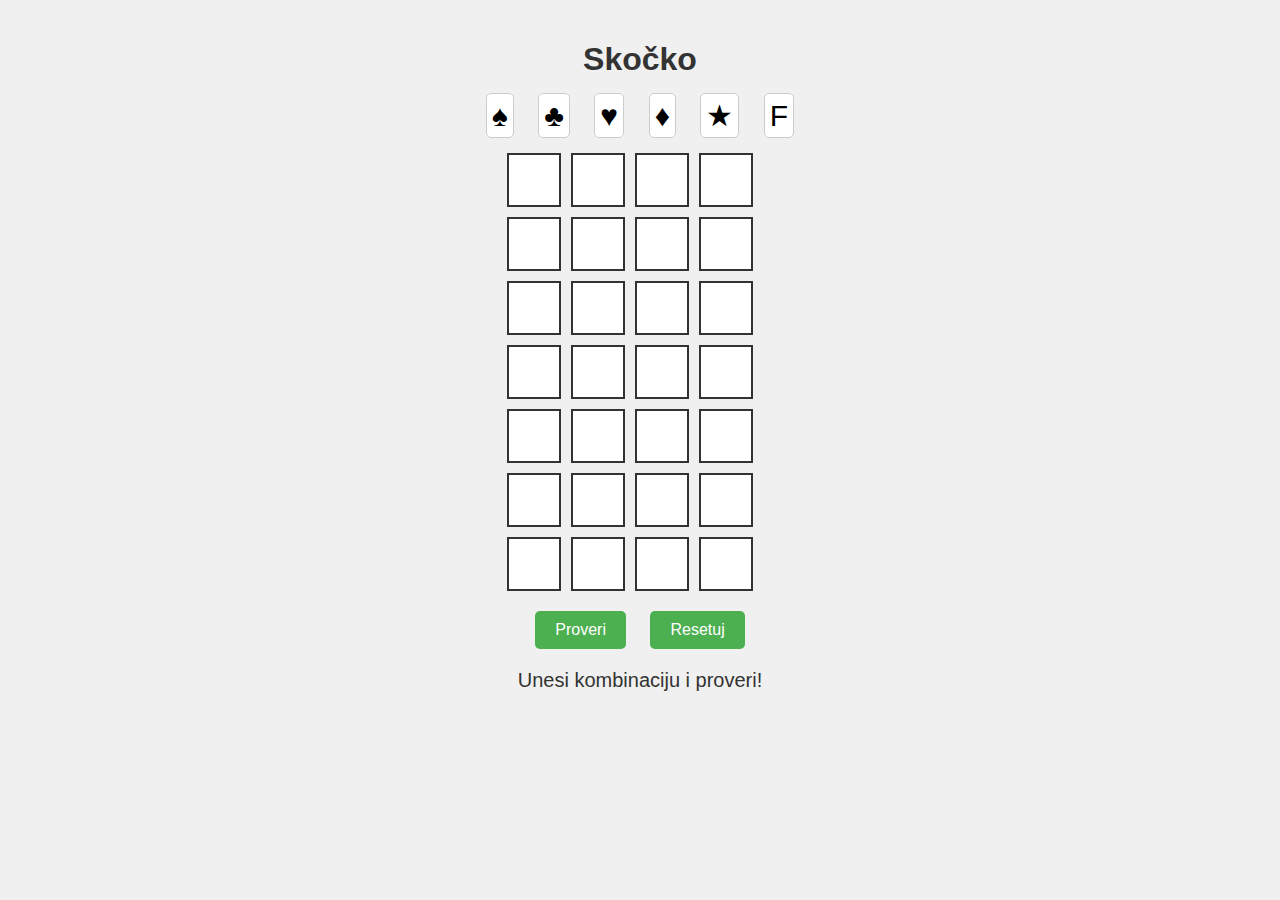
<file: templates/skocko.html>
<!DOCTYPE html>
<html lang="sr">
<head>
    <meta charset="UTF-8">
    <title>Skočko</title>
    <link rel="stylesheet" href="/static/style_skocko.css">
</head>
<body>
    <h1>Skočko</h1>
    <div id="game">
        <div id="symbols">
            <span class="symbol" onclick="selectSymbol('♠')">♠</span>
            <span class="symbol" onclick="selectSymbol('♣')">♣</span>
            <span class="symbol" onclick="selectSymbol('♥')">♥</span>
            <span class="symbol" onclick="selectSymbol('♦')">♦</span>
            <span class="symbol" onclick="selectSymbol('★')">★</span>
            <span class="symbol" onclick="selectSymbol('F')">F</span>
        </div>
        <div id="attempts">
            <div class="attempt" id="attempt-0"></div>
            <div class="attempt" id="attempt-1"></div>
            <div class="attempt" id="attempt-2"></div>
            <div class="attempt" id="attempt-3"></div>
            <div class="attempt" id="attempt-4"></div>
            <div class="attempt" id="attempt-5"></div>
            <div class="attempt" id="attempt-6"></div>
        </div>
        <div id="controls">
            <button onclick="checkAttempt()">Proveri</button>
            <button onclick="resetGame()">Resetuj</button>
        </div>
        <p id="status">Unesi kombinaciju i proveri!</p>
    </div>
    <script src="/static/skocko.js"></script>
</body>
</html>
</file>
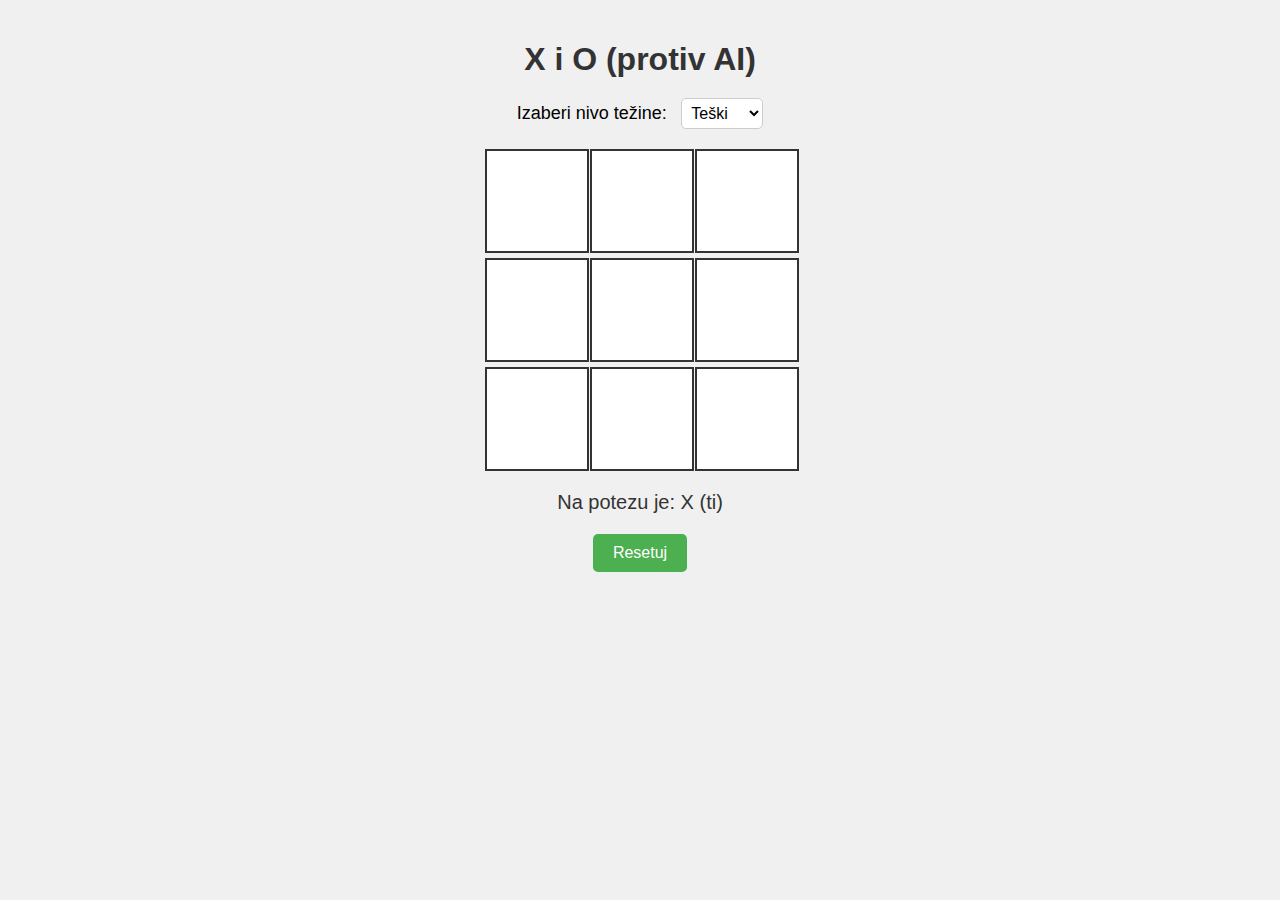
<file: templates/xo.html>
<!DOCTYPE html>
<html lang="sr">
<head>
    <meta charset="UTF-8">
    <title>X i O (protiv AI)</title>
    <link rel="stylesheet" href="/static/style.css">
</head>
<body>
    <h1>X i O (protiv AI)</h1>
    <div id="difficulty">
        <label for="level">Izaberi nivo težine:</label>
        <select id="level" onchange="setDifficulty(this.value)">
            <option value="easy">Laki</option>
            <option value="medium">Srednji</option>
            <option value="hard" selected>Teški</option>
        </select>
    </div>
    <div id="board">
        <div class="cell" onclick="play(this, 0)"></div>
        <div class="cell" onclick="play(this, 1)"></div>
        <div class="cell" onclick="play(this, 2)"></div>
        <div class="cell" onclick="play(this, 3)"></div>
        <div class="cell" onclick="play(this, 4)"></div>
        <div class="cell" onclick="play(this, 5)"></div>
        <div class="cell" onclick="play(this, 6)"></div>
        <div class="cell" onclick="play(this, 7)"></div>
        <div class="cell" onclick="play(this, 8)"></div>
    </div>
    <p id="status">Na potezu je: X (ti)</p>
    <button onclick="reset()">Resetuj</button>
    <script src="/static/script.js"></script>
</body>
</html>
</file>
<file: static/style_skocko.css>
body {
    font-family: Arial, sans-serif;
    text-align: center;
    background-color: #f0f0f0;
    margin: 0;
    padding: 20px;
}

h1 {
    color: #333;
    margin-bottom: 20px;
}

#game {
    max-width: 600px;
    margin: 0 auto;
}

#symbols {
    margin: 20px 0;
}

.symbol {
    font-size: 30px;
    margin: 0 10px;
    cursor: pointer;
    padding: 5px;
    border: 1px solid #ccc;
    border-radius: 5px;
    background-color: #fff;
    transition: background-color 0.2s;
}

.symbol:hover {
    background-color: #e0e0e0;
}

.attempt {
    display: flex;
    justify-content: center;
    align-items: center;
    margin: 10px 0;
}

.cell {
    width: 50px;
    height: 50px;
    background-color: #fff;
    border: 2px solid #333;
    font-size: 30px;
    display: flex;
    align-items: center;
    justify-content: center;
    margin: 0 5px;
    cursor: pointer;
    transition: background-color 0.2s;
}

.cell:hover {
    background-color: #f9f9f9;
}

.result {
    display: flex;
    margin-left: 20px;
}

.dot {
    width: 15px;
    height: 15px;
    border-radius: 50%;
    margin: 0 2px;
}

.red {
    background-color: #ff0000;
}

.yellow {
    background-color: #ffff00;
}

#controls {
    margin: 20px 0;
}

button {
    padding: 10px 20px;
    font-size: 16px;
    background-color: #4CAF50;
    color: white;
    border: none;
    border-radius: 5px;
    cursor: pointer;
    margin: 0 10px;
    transition: background-color 0.2s;
}

button:hover {
    background-color: #45a049;
}

button:active {
    background-color: #3d8b40;
}

#status {
    font-size: 20px;
    margin: 20px 0;
    color: #333;
}

#status.winner {
    font-size: 24px;
    font-weight: bold;
    color: #4CAF50;
}
</file>
<file: static/style.css>
body {
    font-family: Arial, sans-serif;
    text-align: center;
    background-color: #f0f0f0;
    margin: 0;
    padding: 20px;
}

.menu a {
    display: inline-block;
    margin: 10px;
    padding: 10px 20px;
    background-color: #4CAF50;
    color: white;
    text-decoration: none;
    border-radius: 5px;
}

.menu a:hover {
    background-color: #45a049;
}

h1 {
    color: #333;
    margin-bottom: 20px;
}

#difficulty {
    margin: 20px 0;
}

#difficulty label {
    font-size: 18px;
    margin-right: 10px;
}

#difficulty select {
    padding: 5px;
    font-size: 16px;
    border-radius: 5px;
    border: 1px solid #ccc;
    background-color: #fff;
    cursor: pointer;
}

#difficulty select:focus {
    outline: none;
    border-color: #4CAF50;
}

#board {
    display: grid;
    grid-template-columns: repeat(3, 100px);
    grid-gap: 5px;
    margin: 20px auto;
    width: 310px;
}

.cell {
    width: 100px;
    height: 100px;
    background-color: #fff;
    border: 2px solid #333;
    font-size: 40px;
    display: flex;
    align-items: center;
    justify-content: center;
    cursor: pointer;
    transition: background-color 0.2s;
}

.cell:hover {
    background-color: #f9f9f9;
}

.winning-cell {
    background-color: #4CAF50;
    color: white;
    font-weight: bold;
    transition: background-color 0.3s;
}

#status {
    font-size: 20px;
    margin: 20px 0;
    color: #333;
}

#status.winner {
    font-size: 24px;
    font-weight: bold;
    color: #4CAF50;
}

#status.draw {
    font-size: 24px;
    font-weight: bold;
    color: #ff9800;
}

button {
    padding: 10px 20px;
    font-size: 16px;
    background-color: #4CAF50;
    color: white;
    border: none;
    border-radius: 5px;
    cursor: pointer;
    transition: background-color 0.2s;
}

button:hover {
    background-color: #45a049;
}

button:active {
    background-color: #3d8b40;
}
</file>
